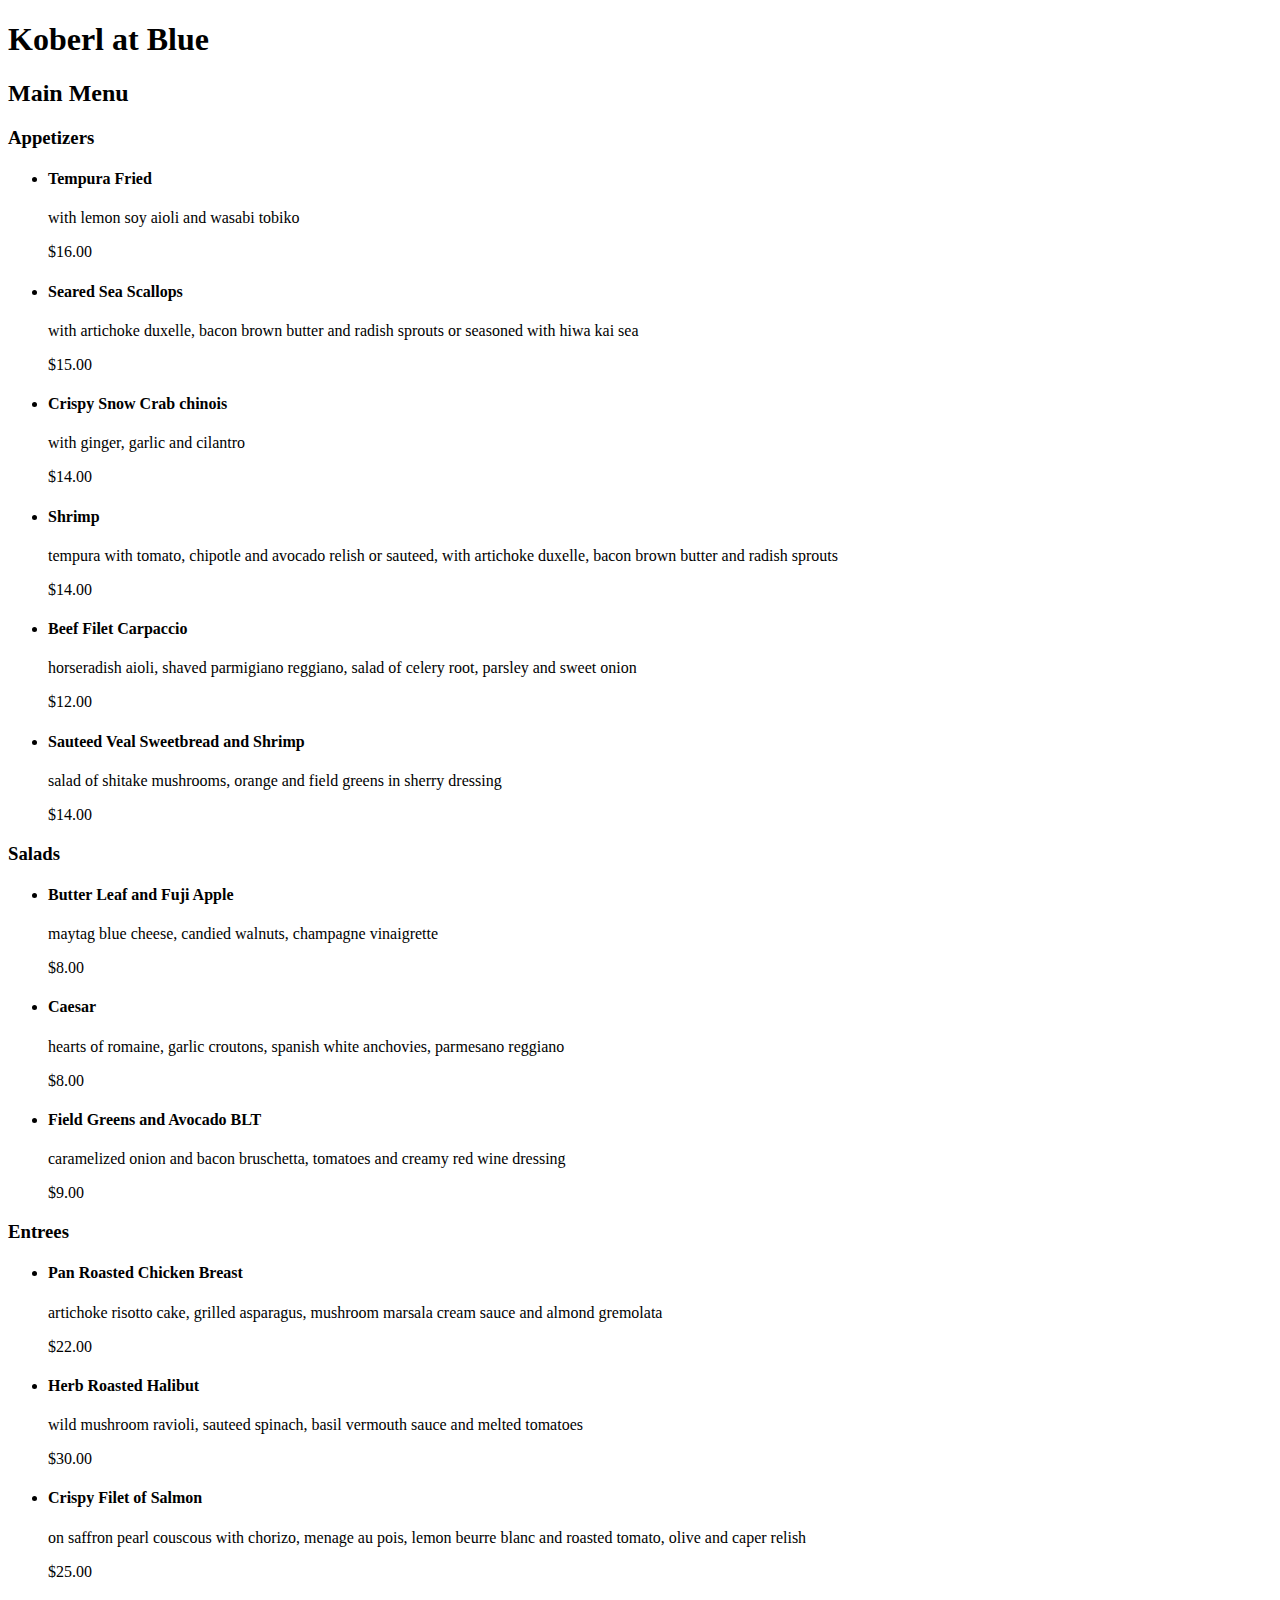
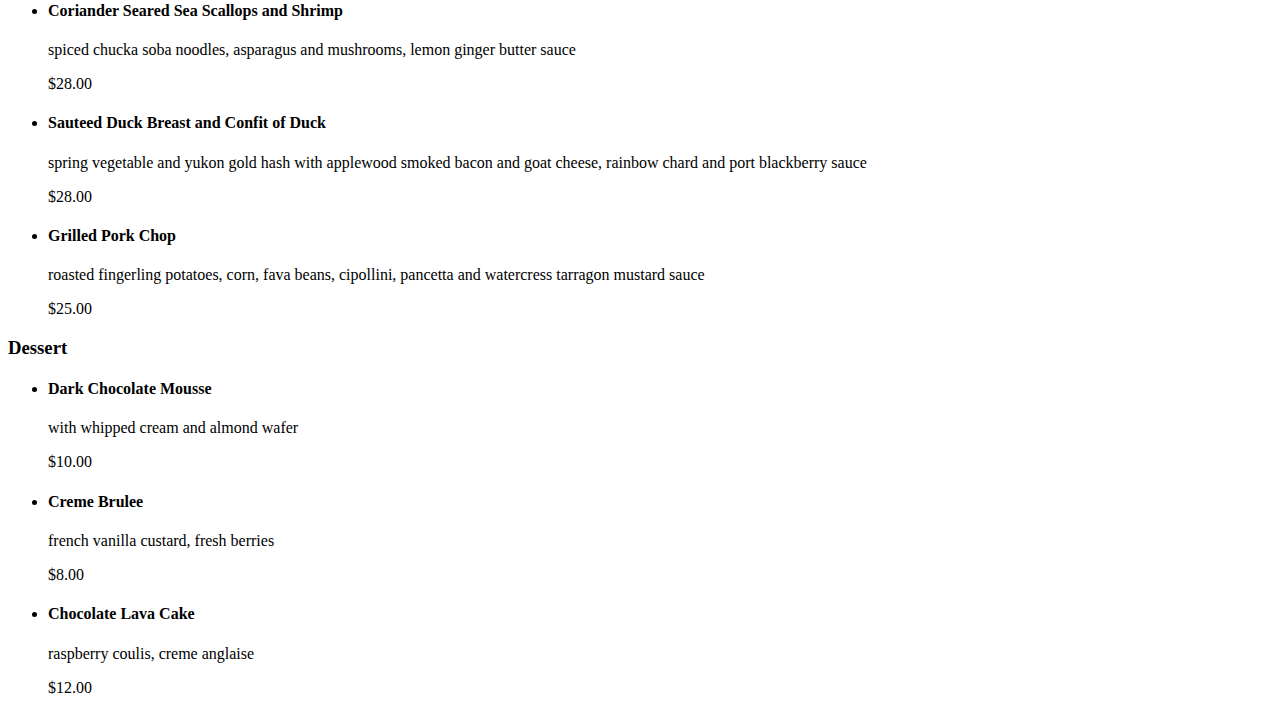
<file: grc338/restaurantmenu/index.html>
<!DOCTYPE html> 
<html lang="en">
<head>
    <title>Koberl at Blue</title>
</head>
<body>
    <h1>Koberl at Blue</h1>
    <h2>Main Menu</h2>
    <h3>Appetizers</h3>
        <ul>
            <li>
                <h4>Tempura Fried</h4>
                <p>with lemon soy aioli and wasabi tobiko</p>
                <p>$16.00</p>
            </li>
            <li>
                <h4>Seared Sea Scallops</h4>
                <p>with artichoke duxelle, bacon brown butter and radish sprouts or seasoned with hiwa kai sea</p>
                <p>$15.00</p>
            </li>
            <li>
                <h4>Crispy Snow Crab chinois</h4>
                <p>with ginger, garlic and cilantro</p>
                <p>$14.00</p>
            </li>
            <li>
                <h4>Shrimp</h4>
                <p>tempura with tomato, chipotle and avocado relish or sauteed, with artichoke duxelle, bacon brown butter and radish sprouts</p>
                <p>$14.00</p>
            </li>
            <li>
                <h4>Beef Filet Carpaccio</h4>
                <p>horseradish aioli, shaved parmigiano reggiano, salad of celery root, parsley and sweet onion</p>
                <p>$12.00</p>
            </li>
            <li>
                <h4>Sauteed Veal Sweetbread and Shrimp</h4>
                <p>salad of shitake mushrooms, orange and field greens in sherry dressing</p>
                <p>$14.00</p>
            </li>
        </ul>

    <h3>Salads</h3>
        <ul>
            <li>
                <h4>Butter Leaf and Fuji Apple</h4>
                <p>maytag blue cheese, candied walnuts, champagne vinaigrette</p>
                <p>$8.00</p>
            </li>
            <li>
                <h4>Caesar</h4>
                <p>hearts of romaine, garlic croutons, spanish white anchovies, parmesano reggiano</p>
                <p>$8.00</p>
            </li>
            <li>
                <h4>Field Greens and Avocado BLT</h4>
                <p>caramelized onion and bacon bruschetta, tomatoes and creamy red wine dressing</p>
                <p>$9.00</p>
            </li>
        </ul>
    <h3>Entrees</h3>
        <ul>
            <li>
                <h4>Pan Roasted Chicken Breast</h4>
                <p>artichoke risotto cake, grilled asparagus, mushroom marsala cream sauce and almond gremolata</p>
                <p>$22.00</p>
            </li>
            <li>
                <h4>Herb Roasted Halibut</h4>
                <p>wild mushroom ravioli, sauteed spinach, basil vermouth sauce and melted tomatoes</p>
                <p>$30.00</p>
            </li>
            <li>
                <h4>Crispy Filet of Salmon</h4>
                <p>on saffron pearl couscous with chorizo, menage au pois, lemon beurre blanc and roasted tomato, olive and caper relish</p>
                <p>$25.00</p>
            </li>
            <li>
                <h4>Coriander Seared Sea Scallops and Shrimp</h4>
                <p>spiced chucka soba noodles, asparagus and mushrooms, lemon ginger butter sauce</p>
                <p>$28.00</p>
            </li>
            <li>
                <h4>Sauteed Duck Breast and Confit of Duck</h4>
                <p>spring vegetable and yukon gold hash with applewood smoked bacon and goat cheese, rainbow chard and port blackberry sauce</p>
                <p>$28.00</p>
            </li>
            <li>
                <h4>Grilled Pork Chop</h4>
                <p>roasted fingerling potatoes, corn, fava beans, cipollini, pancetta and watercress tarragon mustard sauce</p>
                <p>$25.00</p>
            </li>
        </ul>
    <h3>Dessert</h3>
        <ul>
            <li>
                <h4>Dark Chocolate Mousse</h4>
                <p>with whipped cream and almond wafer</p>
                <p>$10.00</p>
            </li>
            <li>
                <h4>Creme Brulee</h4>
                <p>french vanilla custard, fresh berries</p>
                <p>$8.00</p>
            </li>
            <li>
                <h4>Chocolate Lava Cake</h4>
                <p>raspberry coulis, creme anglaise</p>
                <p>$12.00</p>
            </li>
        </ul>
</body>
</html>
</file>
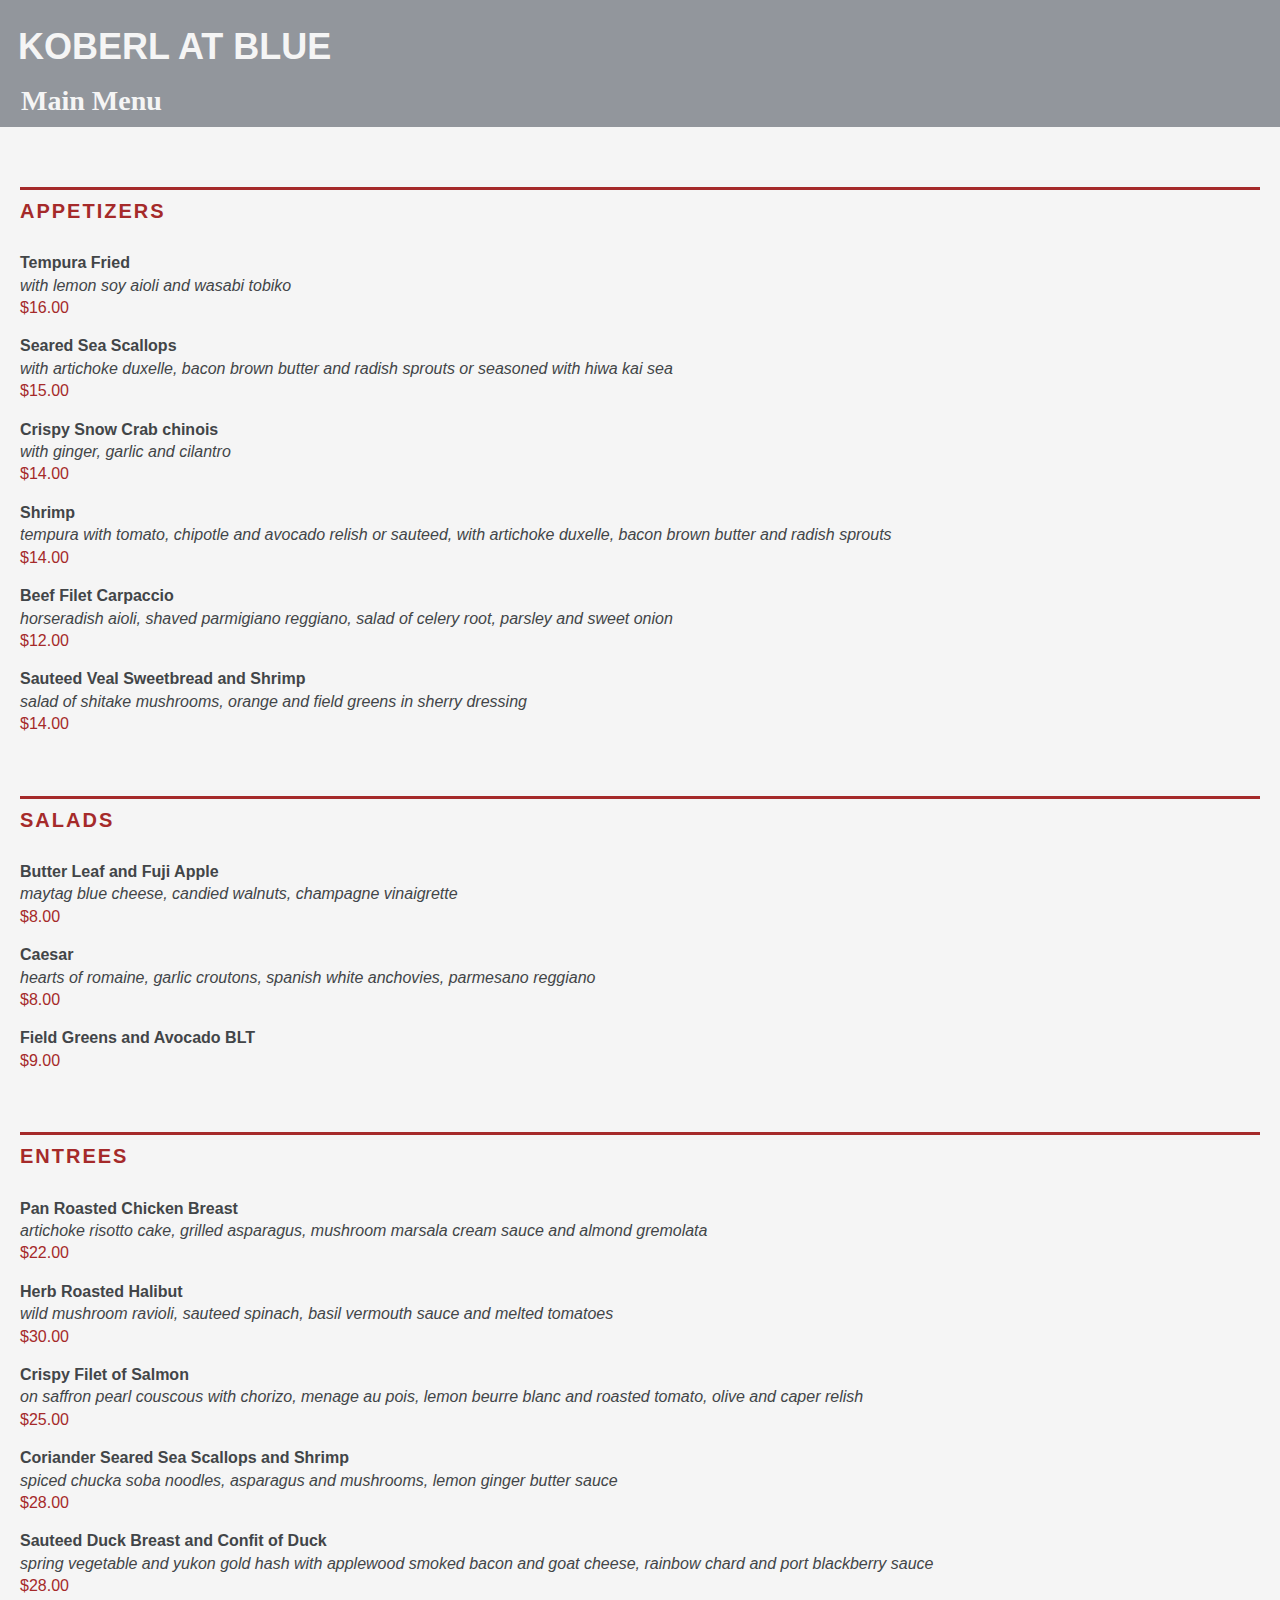
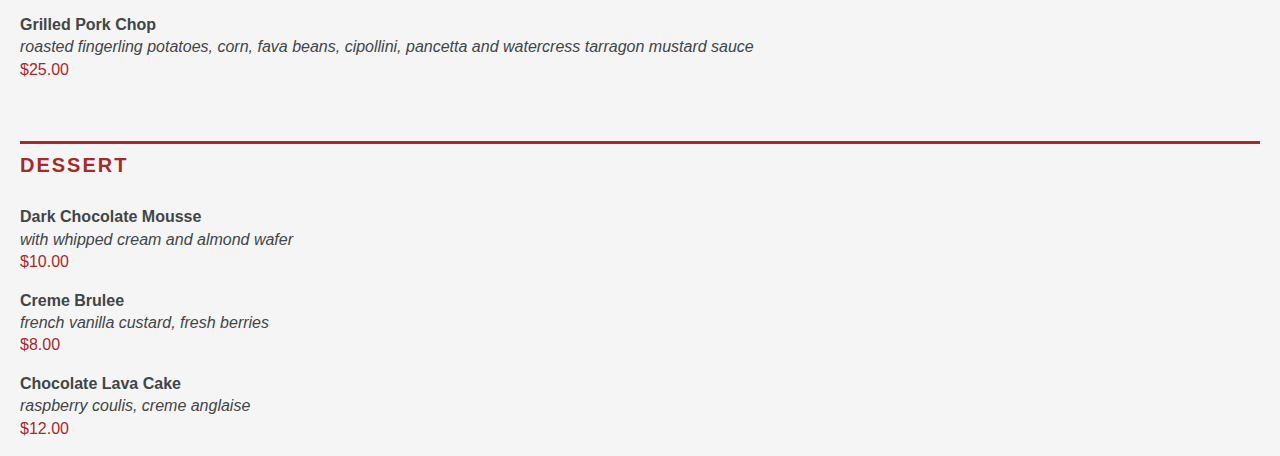
<file: grc338/restaurantmenucss/index.html>
<!DOCTYPE html> 
<html lang="en">
<head>
    
    <title>Koberl at Blue</title>

    <meta name="viewport" content="width=device-width, initial-scale=1.0">  
<link rel="stylesheet" type="text/css" href="style.css"> 

</head>
<body>
    <h1>Koberl at Blue</h1>
    <h2>Main Menu</h2>
    <h3>Appetizers</h3>
        <ul>
            <li>
                <h4>Tempura Fried</h4>
                <p class="description">with lemon soy aioli and wasabi tobiko</p>
                <p class="price">$16.00</p> 
            </li>
            <li>
                <h4>Seared Sea Scallops</h4>
                <p class="description">with artichoke duxelle, bacon brown butter and radish sprouts or seasoned with hiwa kai sea</p>
                <p class="price">$15.00</p>
            </li>
            <li>
                <h4>Crispy Snow Crab chinois</h4>
                <p class="description">with ginger, garlic and cilantro</p>
                <p class="price">$14.00</p>
            </li>
            <li>
                <h4>Shrimp</h4>
                <p class="description">tempura with tomato, chipotle and avocado relish or sauteed, with artichoke duxelle, bacon brown butter and radish sprouts</p>
                <p class="price">$14.00</p>
            </li>
            <li>
                <h4>Beef Filet Carpaccio</h4>
                <p class="description">horseradish aioli, shaved parmigiano reggiano, salad of celery root, parsley and sweet onion</p>
                <p class="price">$12.00</p>
            </li>
            <li>
                <h4>Sauteed Veal Sweetbread and Shrimp</h4>
                <p class="description">salad of shitake mushrooms, orange and field greens in sherry dressing</p>
                <p class="price">$14.00</p>
            </li>
        </ul>

    <h3>Salads</h3>
        <ul>
            <li>
                <h4>Butter Leaf and Fuji Apple</h4>
                <p class="description">maytag blue cheese, candied walnuts, champagne vinaigrette</p>
                <p class="price">$8.00</p>
            </li>
            <li>
                <h4>Caesar</h4>
                <p class="description">hearts of romaine, garlic croutons, spanish white anchovies, parmesano reggiano</p>
                <p class="price">$8.00</p>
            </li>
            <li>
                <h4>Field Greens and Avocado BLT</h4>
                <p class="description"caramelized onion and bacon bruschetta, tomatoes and creamy red wine dressing</p>
                <p class="price">$9.00</p>
            </li>
        </ul>
    <h3>Entrees</h3>
        <ul>
            <li>
                <h4>Pan Roasted Chicken Breast</h4>
                <p class="description">artichoke risotto cake, grilled asparagus, mushroom marsala cream sauce and almond gremolata</p>
                <p class="price">$22.00</p>
            </li>
            <li>
                <h4>Herb Roasted Halibut</h4>
                <p class="description">wild mushroom ravioli, sauteed spinach, basil vermouth sauce and melted tomatoes</p>
                <p class="price">$30.00</p>
            </li>
            <li>
                <h4>Crispy Filet of Salmon</h4>
                <p class="description">on saffron pearl couscous with chorizo, menage au pois, lemon beurre blanc and roasted tomato, olive and caper relish</p>
                <p class="price">$25.00</p>
            </li>
            <li>
                <h4>Coriander Seared Sea Scallops and Shrimp</h4>
                <p class="description">spiced chucka soba noodles, asparagus and mushrooms, lemon ginger butter sauce</p>
                <p class="price">$28.00</p>
            </li>
            <li>
                <h4>Sauteed Duck Breast and Confit of Duck</h4>
                <p class="description">spring vegetable and yukon gold hash with applewood smoked bacon and goat cheese, rainbow chard and port blackberry sauce</p>
                <p class="price">$28.00</p>
            </li>
            <li>
                <h4>Grilled Pork Chop</h4>
                <p class="description">roasted fingerling potatoes, corn, fava beans, cipollini, pancetta and watercress tarragon mustard sauce</p>
                <p class="price">$25.00</p>
            </li>
        </ul>
    <h3>Dessert</h3>
        <ul>
            <li>
                <h4>Dark Chocolate Mousse</h4>
                <p class="description">with whipped cream and almond wafer</p>
                <p class="price">$10.00</p>
            </li>
            <li>
                <h4>Creme Brulee</h4>
                <p class="description">french vanilla custard, fresh berries</p>
                <p class="price">$8.00</p>
            </li>
            <li>
                <h4>Chocolate Lava Cake</h4>
                <p class="description">raspberry coulis, creme anglaise</p>
                <p class="price">$12.00</p>
            </li>
        </ul>
</body>
</html>
</file>
<file: grc338/restaurantmenucss/style.css>
/*CSS document*/

html, body, div, applet, object, iframe, h1, h2, h3, h4, h5, h6, p, blockquote, pre, a, abbr, acronym, address, big, cite, code, del, dfn, em, img, ins, kbd, q, s, samp, small, strike, strong, sub, sup, tt, var, b, u, i, center, dl, dt, dd, ol, ul, li, fieldset, form, label, legend, table, caption, tbody, tfoot, thead, tr, th, td, article, aside, canvas, details, embed, figure, figcaption, footer, header, hgroup, menu, nav, output, ruby, section, summary, time, mark, audio, video {margin: 0; padding: 0; border: 0; font-size: 100%; font: inherit;}

img {
	width: 100%;
	display: block;
}

body {
	background-color:rgb(245, 245, 245); /* Not totally white. */
	color:rgb(66, 69, 72);  /* Not totally black. */
	line-height: 140%; 	/* A little extra leading. */
	font-family:sans-serif;
}

h1 {
	background-color: rgb(146, 150, 156);
	color: rgb(245, 245, 245); /* Same as body background. */
	font-size: 2.25em;
	padding: 1em 0.5em 0.5em; /* You want three values. */
	font-weight:bold;
	text-transform: uppercase;
}


h2 {
	background-color:rgb(146, 150, 156);
	color: rgb(245, 245, 245);
	font-size:1.75em;
	padding:.5em .75em .5em;
	font-family:serif;
	font-weight: bold;
}

h3 {
	margin: 3em 1em 1.5em; /*Three values again. You got the idea.*/
	padding-top:0.5em;
	font-size: 1.25em;
	color: rgb(165, 42, 42);
	font-weight: bold;
	text-transform: uppercase;
	letter-spacing: 0.1em; /*Just an extra tracking for bold uppercase letters. Try 0.1em */
	border-top: 3px solid rgb(165, 42, 42);
}

h4 {
	font-weight: bold;
}

p.description {
	font-style: italic;
}

p.price {
	color:rgb(165, 42, 42); 
}

ul {
	margin: 1em 0.25em 1em;
    padding:0;
}

li { 
	margin: 1em 1em;
	list-style-type: none;
}
</file>
